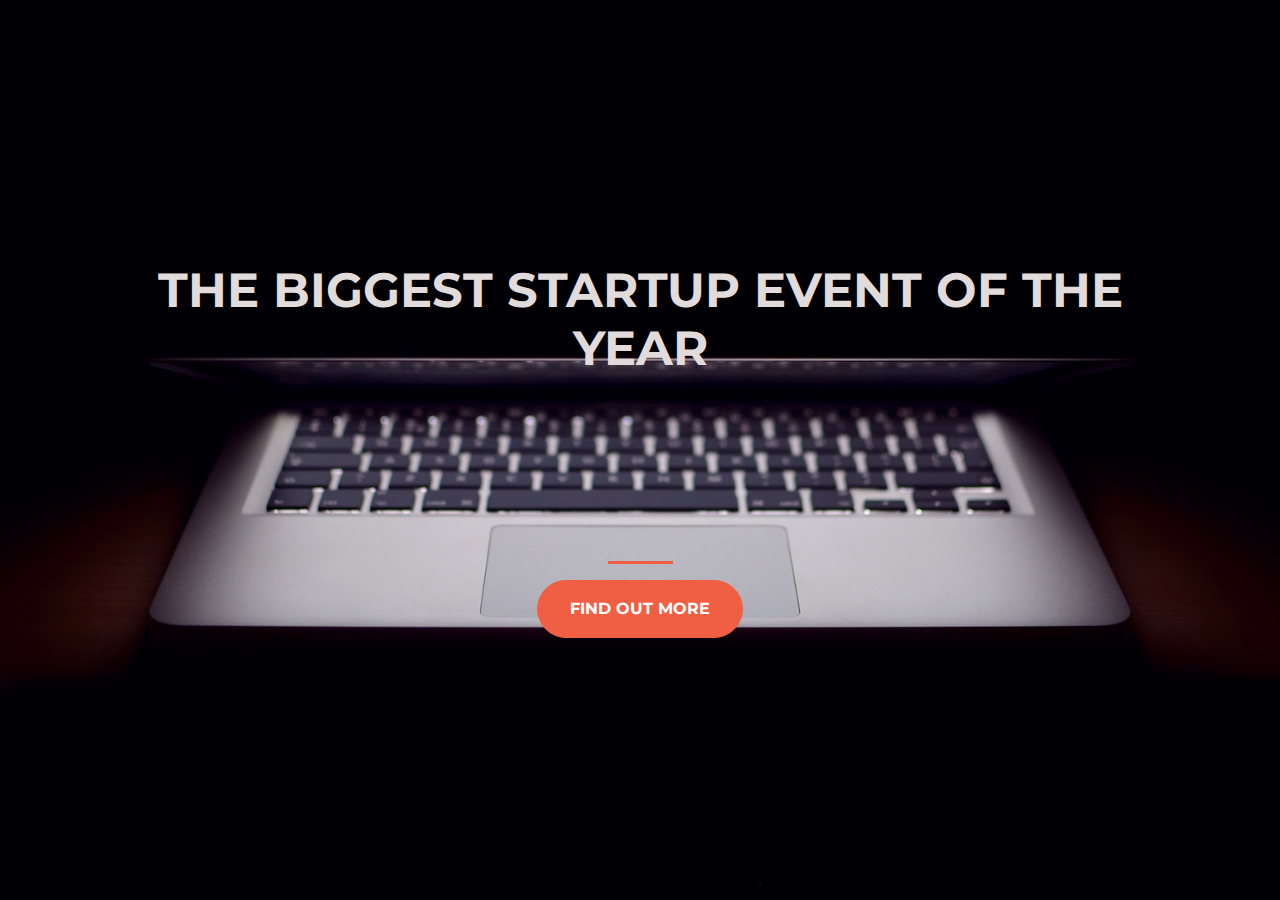
<file: index.html>
<!DOCTYPE html>
<html>
  <head>
    <title>Startup</title>
    <meta charset="utf-8">
    <meta name="viewport" content="width=device-width, initial-scale=1, shrink-to-fit=no">
    <!-- Google Fonts -->
    <link href="https://fonts.googleapis.com/css?family=Montserrat" rel="stylesheet">

    <!-- Bootstrap CSS from a CDN. This way you don't have to include the bootstrap file yourself -->
    <link rel="stylesheet" href="https://stackpath.bootstrapcdn.com/bootstrap/4.3.1/css/bootstrap.min.css" integrity="sha384-ggOyR0iXCbMQv3Xipma34MD+dH/1fQ784/j6cY/iJTQUOhcWr7x9JvoRxT2MZw1T" crossorigin="anonymous">
    
    <!-- Your own stylesheet -->
    <link rel="stylesheet" type="text/css" href="style.css">
  </head>
  <body>
    <div class="container d-flex align-items-center h-100">
      <div class="row">
        <header class="text-center col-12">
          <h1 class="text-uppercase"><strong>The biggest startup event of the year</strong></h1>
        </header>
        <div class="buffer col-12"></div>
        <section class="text-center col-12">
          <hr>
          <a href="https://mailchi.mp/f0985533a7e0/ilyachan">
            <button class="btn btn-primary btn-xl">Find out more</button>
          </a>
        </section>
      </div>
    </div>
  </body>
</html>
</file>
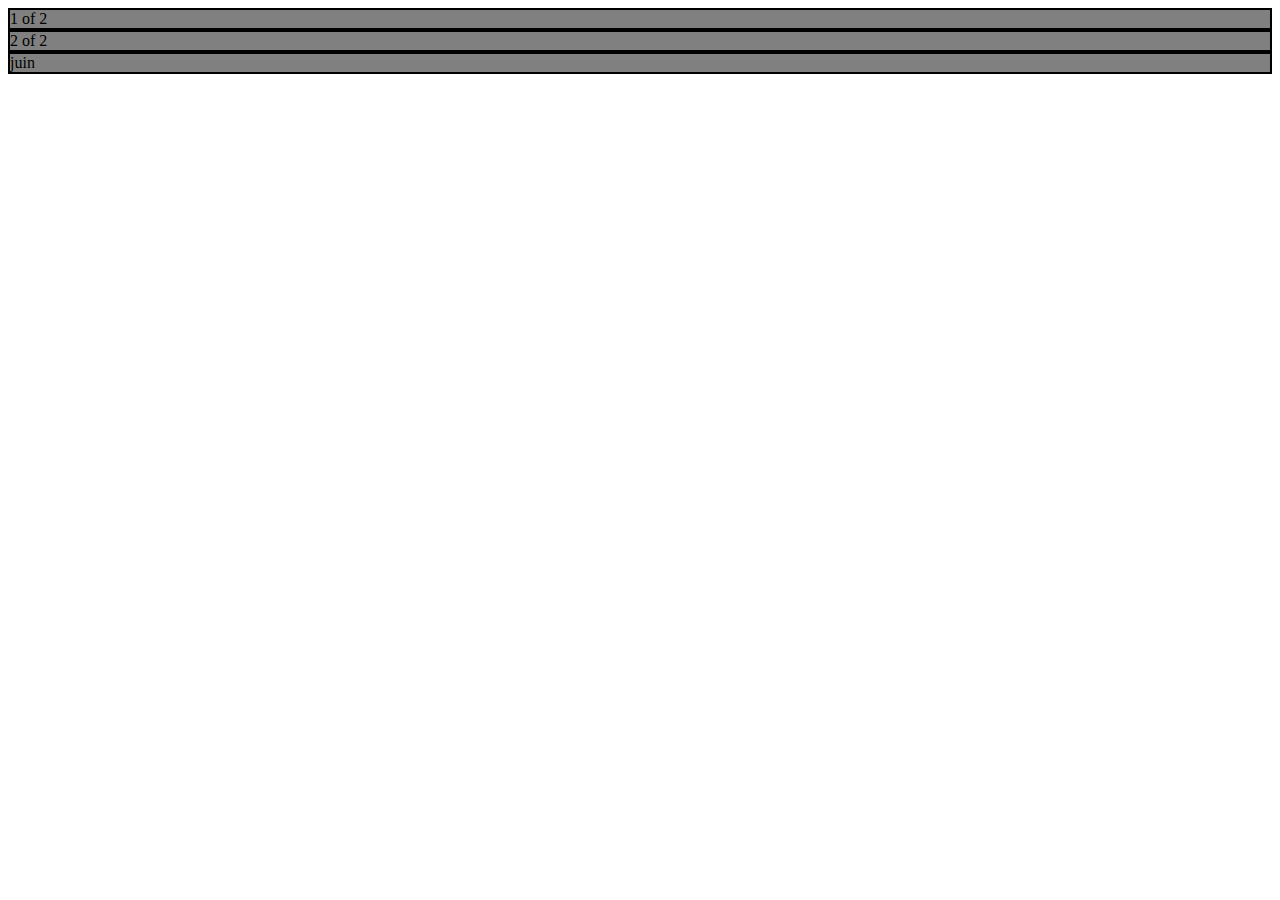
<file: Sect 8 Bootstrap 4/index.html>
<!doctype html>

<head>
  <title>Bootstrap</title>
  <link rel="stylesheet" href="https://stackpath.bootstrapcdn.com/bootstrap/4.5.0/css/bootstrap.min.css" 
  integrity="sha384-9aIt2nRpC12Uk9gS9baDl411NQApFmC26EwAOH8WgZl5MYYxFfc+NcPb1dKGj7Sk" crossorigin="anonymous">
  <link rel="stylesheet" type="text/css" href="style.css">
</head>

<body>
    <div class="container">
        <div class="row">
          <div class="col col-sm-6 col-md-12 col-lg-12">
            1 of 2
          </div>
          <div class="col col-sm-3 col-md-6 col-lg-12">
            2 of 2
          </div>
          <div class="col col-sm-3 col-md-6 col-lg-12">
            juin
          </div>
        </div>
        </div>
    </div>
    <script src="https://code.jquery.com/jquery-3.5.1.slim.min.js" integrity="sha384-DfXdz2htPH0lsSSs5nCTpuj/zy4C+OGpamoFVy38MVBnE+IbbVYUew+OrCXaRkfj" crossorigin="anonymous"></script>
    <script src="https://cdn.jsdelivr.net/npm/popper.js@1.16.0/dist/umd/popper.min.js" integrity="sha384-Q6E9RHvbIyZFJoft+2mJbHaEWldlvI9IOYy5n3zV9zzTtmI3UksdQRVvoxMfooAo" crossorigin="anonymous"></script>
    <script src="https://stackpath.bootstrapcdn.com/bootstrap/4.5.0/js/bootstrap.min.js" integrity="sha384-OgVRvuATP1z7JjHLkuOU7Xw704+h835Lr+6QL9UvYjZE3Ipu6Tp75j7Bh/kR0JKI" crossorigin="anonymous"></script>
</body>
</html>
</file>
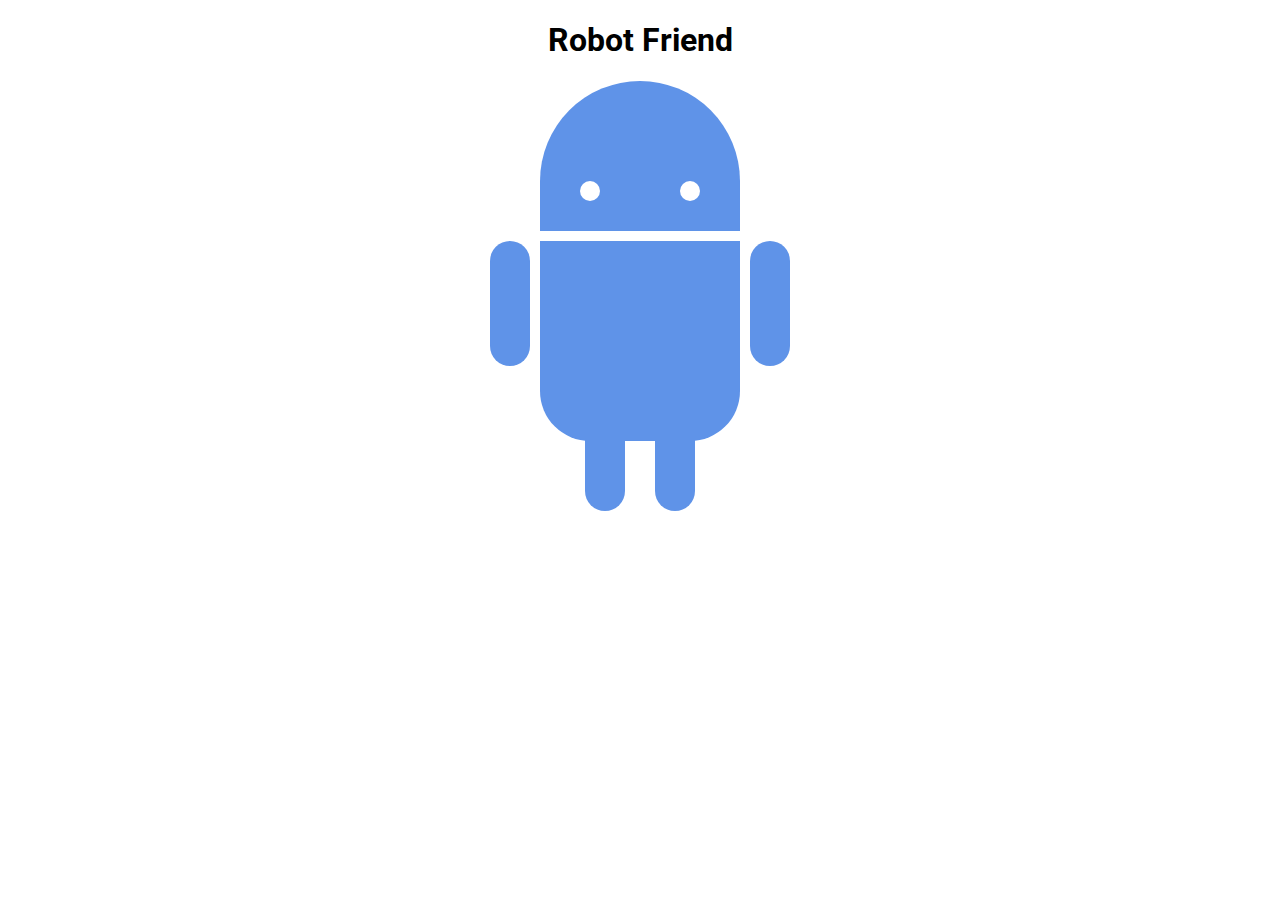
<file: Sect 7 advanced css/original/index.html>
<!DOCTYPE html>
<html>
<head>
	<title>RoboPage</title>
	<link rel="stylesheet" type="text/css" href="style.css">
	<link href="https://fonts.googleapis.com/css?family=Roboto" rel="stylesheet">
</head>
<body>
	<h1>Robot Friend</h1>
	<div class="robots">
		<div class="android"> 
			<div class="head"> 
				<div class="eyes"> 
					<div class="left_eye"></div> 
					<div class="right_eye"></div>
				</div> 
			</div> 
			<div class="upper_body"> 
				<div class="left_arm"></div> 
				<div class="torso"></div> 
				<div class="right_arm"></div> 
			</div> 
			<div class="lower_body"> 
				<div class="left_leg"></div> 
				<div class="right_leg"></div> 
			</div> 
		</div>
	</div>
</body>
</html>
</file>
<file: style.css>
body,
html {
  background: url(header.jpg) no-repeat center center fixed; 
  -webkit-background-size: cover;
  -moz-background-size: cover;
  -o-background-size: cover;
  background-size: cover;
  width: 100%;
  height: 100%;
  font-family: 'Montserrat', sans-serif;
}

h1 {
  font-size: 3rem;
  color: #e2dbdb;
}

hr {
  border-color: #F05F44;
  border-width: 3px;
  max-width: 65px;
}

.buffer {
  height: 10rem;
}
.btn {
  font-weight: 700;
  border-radius: 300px;
  text-transform: uppercase;
}

.btn-primary {
  background-color: #F05F44;
  border-color: #F05F44;
}
.btn-primary:hover {
  background-color: #ee4b08;
  border-color: #ee4b08;
  border-width: 4px;
}
.btn-xl {
  padding: 1rem 2rem;

}
</file>
<file: Sect 8 Bootstrap 4/style.css>
.col {
	background-color: grey;
	border: 2px solid black;
}
</file>
<file: Sect 7 advanced css/original/style.css>
h1 {
	text-align: center;
	font-family: 'Roboto', sans-serif;
}

.robots {
	flex-wrap: wrap;
	display: flex;
	justify-content: center;
}

.head, 
.left_arm, 
.torso, 
.right_arm, 
.left_leg, 
.right_leg {
	 background-color: #5f93e8;
}

.head { 
	width: 200px; 
	margin: 0 auto; 
	height: 150px; 
	border-radius: 200px 200px 0 0; 
	margin-bottom: 10px;
} 

.eyes {
	display: flex;
}

.head:hover {
	width: 300px;
    transition: 1s ease-in-out;
}

.upper_body { 
	width: 300px; 
	height: 150px;
	display: flex; 
} 

.left_arm, .right_arm { 
	width: 40px; 
	height: 125px;
	border-radius: 100px; 
} 

.left_arm { 
	margin-right: 10px; 
} 

.left_arm:hover {
	-webkit-transform: rotate(20deg);
    -moz-transform: rotate(20deg);
    -o-transform: rotate(20deg);
    -ms-transform: rotate(20deg);
    transform: rotate(20deg);
}

.right_arm { 
	margin-left: 10px; 
} 

.right_arm:hover {
	-webkit-transform: rotate(-20deg);
    -moz-transform: rotate(-20deg);
    -o-transform: rotate(-20deg);
    -ms-transform: rotate(-20deg);
    transform: rotate(-20deg);
}
.torso { 
	width: 200px; 
	height: 200px;
	border-radius: 0 0 50px 50px; 
} 

.lower_body { 
	width: 200px; 
	height: 200px;
	/* This is another useful property. Hmm what do you think it does?*/
	margin: 0 auto;
	display: flex;
} 

.left_leg, .right_leg { 
	width: 40px; 
	height: 120px;
	border-radius: 0 0 100px 100px; 
} 

.left_leg { 
	margin-left: 45px; 
} 

.left_leg:hover {
	-webkit-transform: rotate(20deg);
    -moz-transform: rotate(20deg);
    -o-transform: rotate(20deg);
    -ms-transform: rotate(20deg);
    transform: rotate(20deg);
}

.right_leg:hover {
	-webkit-transform: rotate(-20deg);
    -moz-transform: rotate(-20deg);
    -o-transform: rotate(-20deg);
    -ms-transform: rotate(-20deg);
    transform: rotate(-20deg);
}

.right_leg { 
	margin-left: 30px; 
}

.left_eye, .right_eye { 
	width: 20px; 
	height: 20px; 
	border-radius: 15px; 
	background-color: white;  
} 

.left_eye { 
	/* These properties are new and you haven't encountered
	in this course. Check out CSS Tricks to see what it does! */
	position: relative; 
	top: 100px; 
	left: 40px; 
} 

.right_eye { 
	position: relative; 
	top: 100px; 
	left: 120px; 
}
</file>
